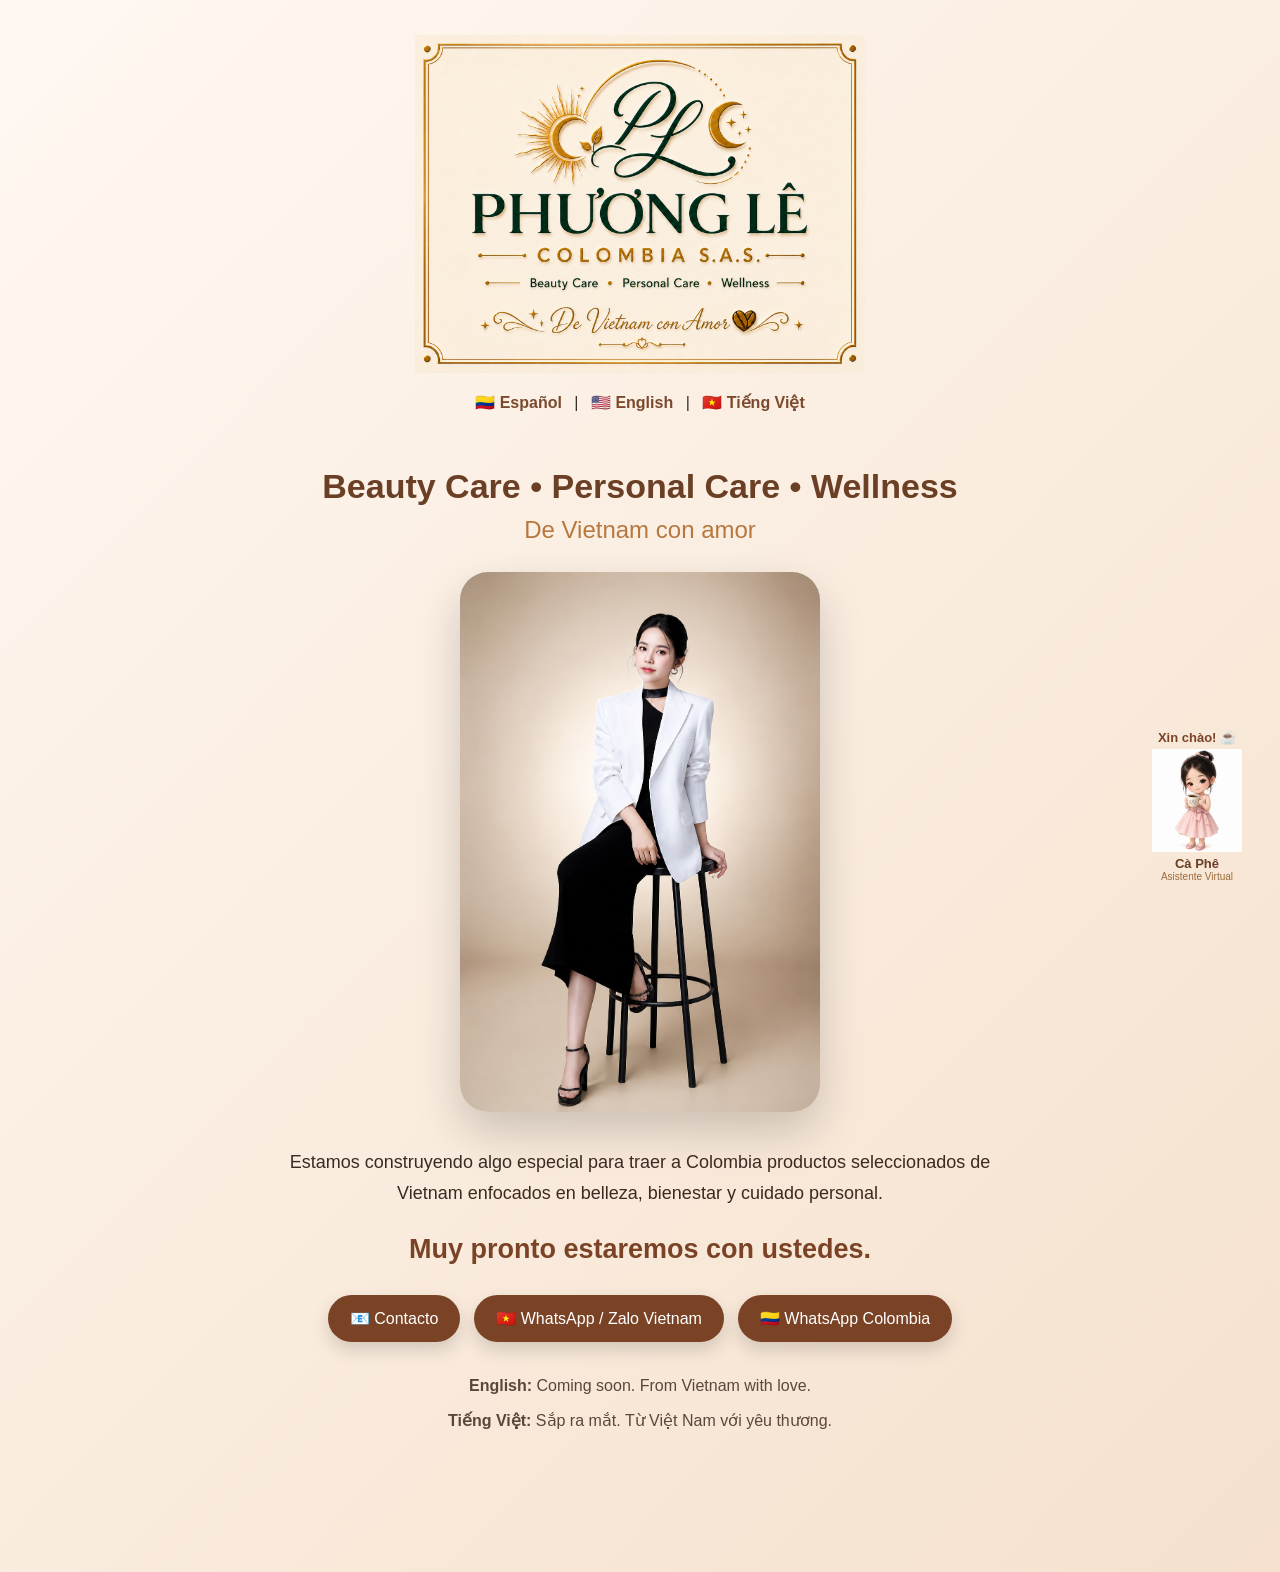
<file: index.html>
<!DOCTYPE html>
<html lang="es">
<head>
  <meta charset="UTF-8">
  <meta name="viewport" content="width=device-width, initial-scale=1.0">
  <title>Phuongle Colombia</title>
  <link rel="stylesheet" href="style.css">
</head>
<body>

  <header>
    <img src="logo-phuongle.png" alt="Phuongle Colombia" class="logo">

    <div class="language-switch">
      <a href="index.html">🇨🇴 Español</a> |
      <a href="index-en.html">🇺🇸 English</a> |
      <a href="index-vi.html">🇻🇳 Tiếng Việt</a>
    </div>
  </header>

  <main class="container">
    <section class="intro">
      <h1>Beauty Care • Personal Care • Wellness</h1>
      <h2>De Vietnam con amor</h2>

      <img src="phuongle.png" alt="Phuongle Colombia" class="main-photo">

      <p>
        Estamos construyendo algo especial para traer a Colombia productos seleccionados
        de Vietnam enfocados en belleza, bienestar y cuidado personal.
      </p>

      <h3>Muy pronto estaremos con ustedes.</h3>

      <div class="buttons">
        <a href="mailto:care@phuonglecol.com">📧 Contacto</a>
        <a href="https://wa.me/84375055458" target="_blank">🇻🇳 WhatsApp / Zalo Vietnam</a>
        <a href="https://wa.me/573188597639" target="_blank">🇨🇴 WhatsApp Colombia</a>
      </div>

      <div class="languages">
        <p><strong>English:</strong> Coming soon. From Vietnam with love.</p>
        <p><strong>Tiếng Việt:</strong> Sắp ra mắt. Từ Việt Nam với yêu thương.</p>
      </div>
    </section>
  </main>

  <div class="caphe" onclick="window.open('https://wa.me/573188597639', '_blank')">
    <div class="caphe-bubble" id="capheBubble">Xin chào! ☕</div>

    <img src="caphe.png" alt="Bé Cà Phê">

    <div class="caphe-text">
      <strong>Cà Phê</strong>
      <span>Asistente Virtual</span>
    </div>
  </div>

  <script>
    const mensajesCaphe = [
      "Xin chào! ☕",
      "Welcome! ☕",
      "¡Hola! ☕",
      "¿Te ayudo?"
    ];

    let mensajeActual = 0;
    const bubble = document.getElementById("capheBubble");

    setInterval(() => {
      mensajeActual = (mensajeActual + 1) % mensajesCaphe.length;
      bubble.textContent = mensajesCaphe[mensajeActual];
    }, 3000);

    document.addEventListener('contextmenu', function(e) {
      e.preventDefault();
    });

    document.addEventListener('dragstart', function(e) {
      e.preventDefault();
    });
  </script>

</body>
</html>
</file>
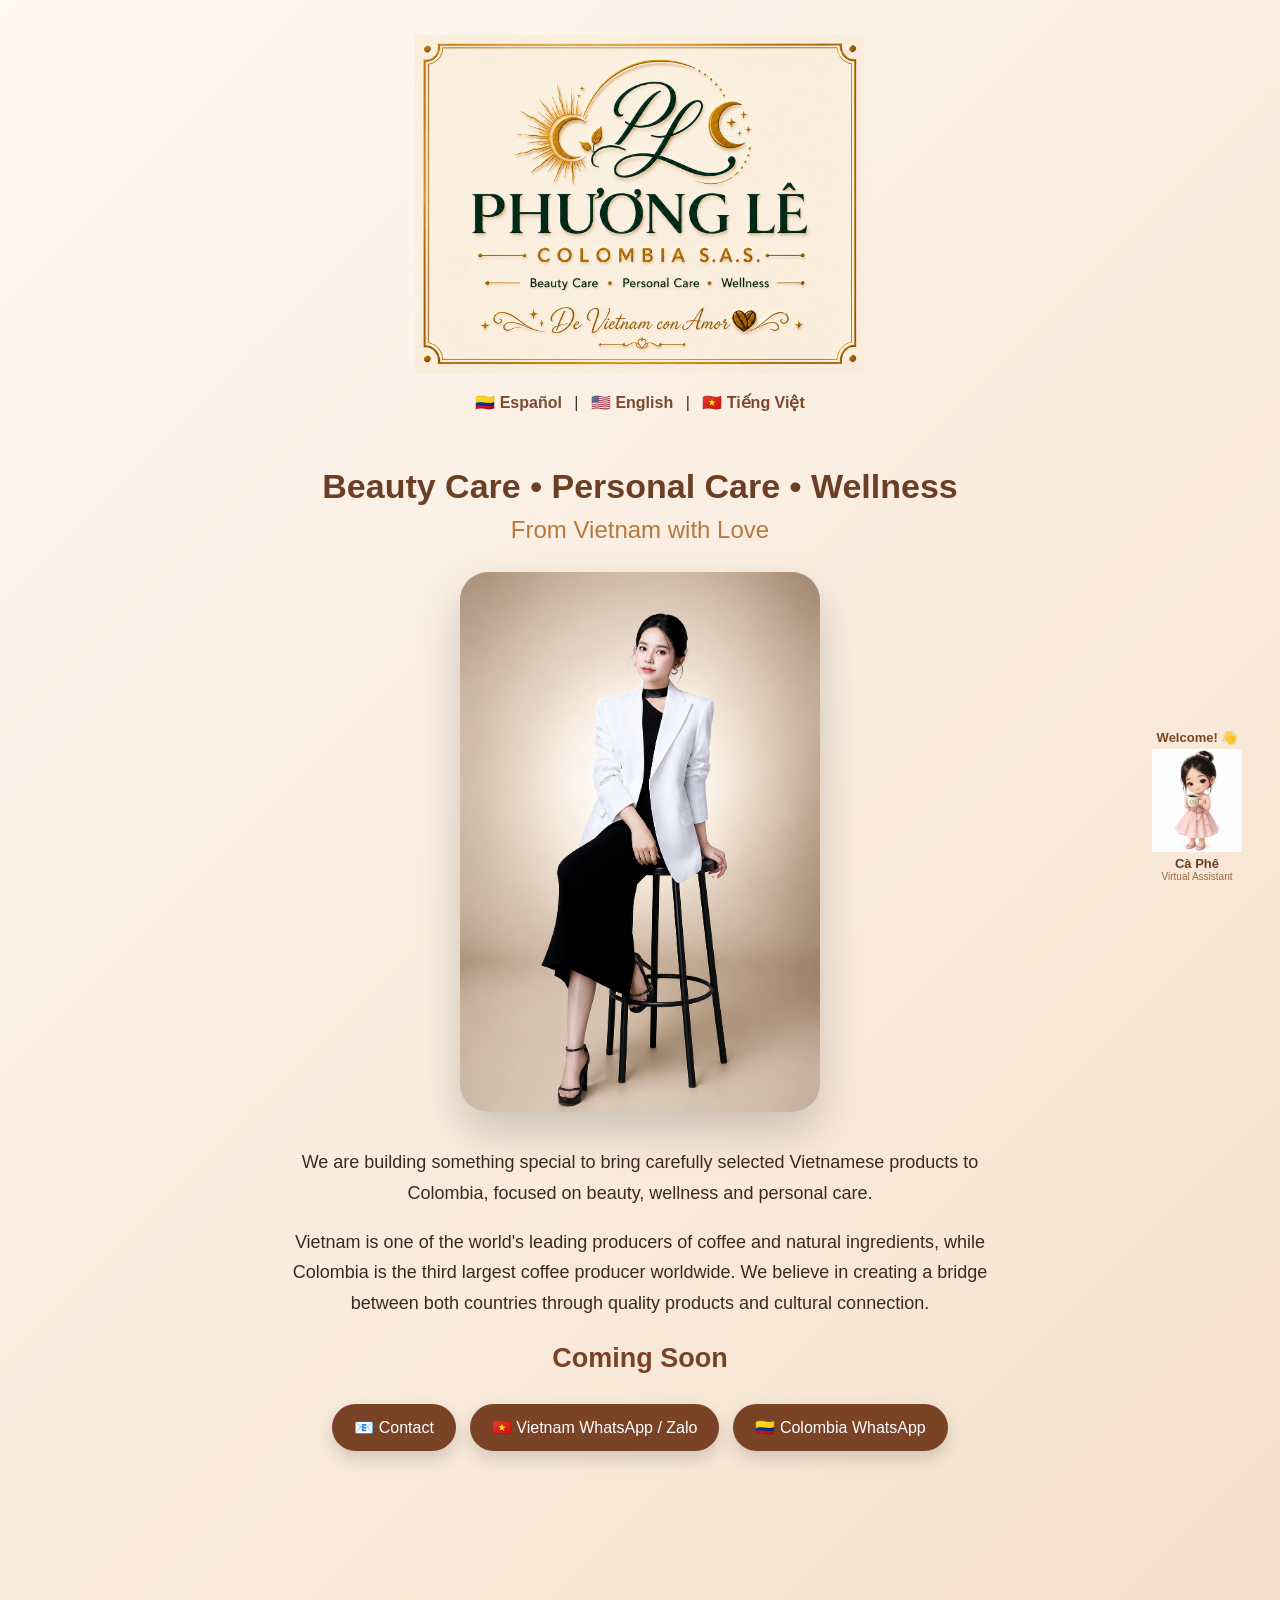
<file: index-en.html>
<!DOCTYPE html>
<html lang="en">
<head>
  <meta charset="UTF-8">
  <meta name="viewport" content="width=device-width, initial-scale=1.0">
  <title>Phuongle Colombia</title>
  <link rel="stylesheet" href="style.css">
</head>
<body>

<header>
  <img src="logo-phuongle.png" alt="Phuongle Colombia" class="logo">

  <div class="language-switch">
    <a href="index.html">🇨🇴 Español</a> |
    <a href="index-en.html">🇺🇸 English</a> |
    <a href="index-vi.html">🇻🇳 Tiếng Việt</a>
  </div>
</header>

<main class="container">

<section class="intro">

<h1>Beauty Care • Personal Care • Wellness</h1>
<h2>From Vietnam with Love</h2>

<img src="phuongle.png" alt="Phuongle Colombia" class="main-photo">

<p>
We are building something special to bring carefully selected Vietnamese products to Colombia,
focused on beauty, wellness and personal care.
</p>

<p>
Vietnam is one of the world's leading producers of coffee and natural ingredients,
while Colombia is the third largest coffee producer worldwide.
We believe in creating a bridge between both countries through quality products and cultural connection.
</p>

<h3>Coming Soon</h3>

<div class="buttons">
  <a href="mailto:care@phuonglecol.com">📧 Contact</a>
  <a href="https://wa.me/84375055458" target="_blank">
    🇻🇳 Vietnam WhatsApp / Zalo
  </a>
  <a href="https://wa.me/573188597639" target="_blank">
    🇨🇴 Colombia WhatsApp
  </a>
</div>

</section>

</main>

<!--CÀ PHÊ -->

<div class="caphe" onclick="window.open('https://wa.me/573188597639', '_blank')">

  <div class="caphe-bubble" id="capheBubble">
    Welcome! 👋
  </div>

  <img src="caphe.png" alt="Bé Cà Phê">

  <div class="caphe-text">
    <strong>Cà Phê</strong>
    <span>Virtual Assistant</span>
  </div>

</div>

<script>

const mensajesCaphe = [
  "Welcome! 👋",
  "Hello! 👋",
  "Can I help you?",
  "From Vietnam 💛"
];

let mensajeActual = 0;

const bubble = document.getElementById("capheBubble");

if (bubble) {
  setInterval(function () {
    mensajeActual = (mensajeActual + 1) % mensajesCaphe.length;
    bubble.textContent = mensajesCaphe[mensajeActual];
  }, 3000);
}

document.addEventListener('contextmenu', function(e) {
  e.preventDefault();
});

document.addEventListener('dragstart', function(e) {
  e.preventDefault();
});

</script>

</body>
</html>
</file>
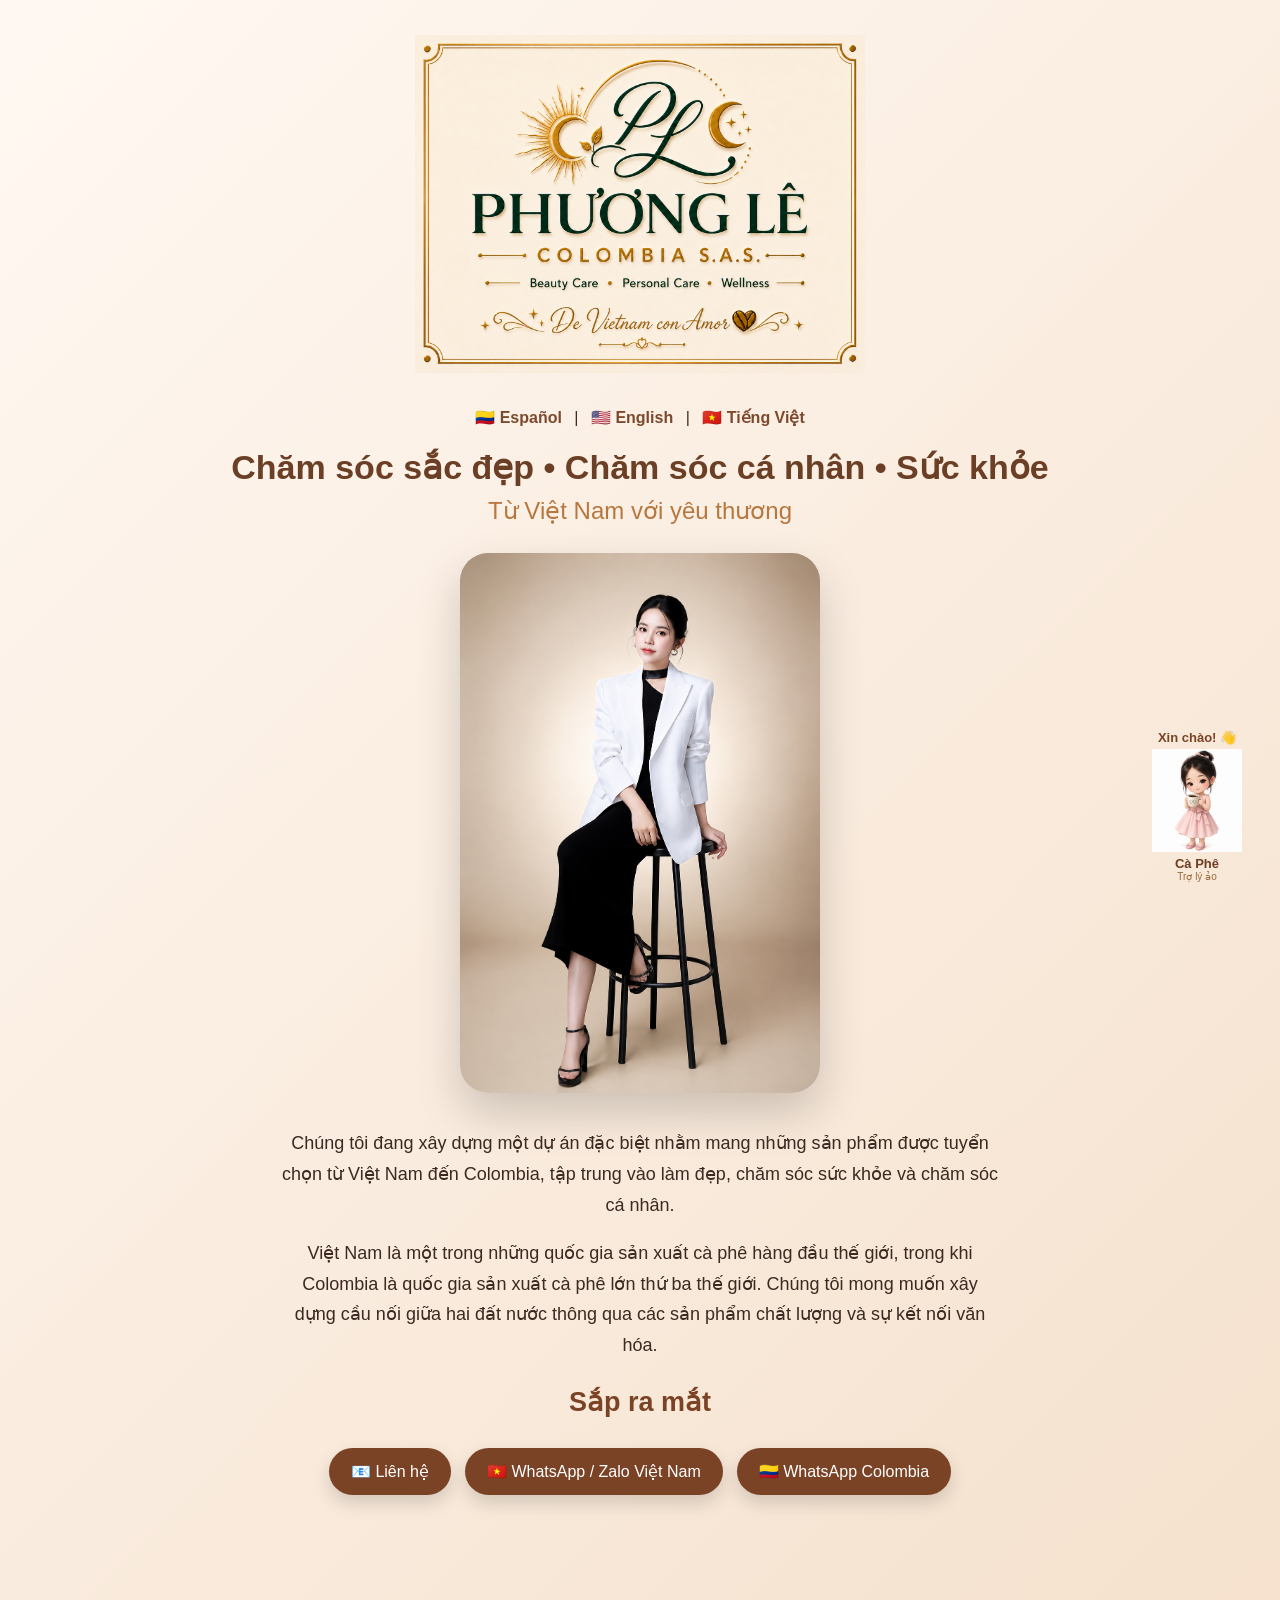
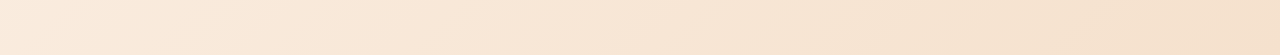
<file: index-vi.html>
<!DOCTYPE html>
<html lang="vi">
<head>
  <meta charset="UTF-8">
  <meta name="viewport" content="width=device-width, initial-scale=1.0">
  <title>Phuongle Colombia</title>
  <link rel="stylesheet" href="style.css">
</head>
<body>

<header>
  <img src="logo-phuongle.png" alt="Phuongle Colombia" class="logo">
</header>

<main class="container">
<section class="intro">

<div class="language-switch">
  <a href="index.html">🇨🇴 Español</a> |
  <a href="index-en.html">🇺🇸 English</a> |
  <a href="index-vi.html">🇻🇳 Tiếng Việt</a>
</div>

<h1>Chăm sóc sắc đẹp • Chăm sóc cá nhân • Sức khỏe</h1>
<h2>Từ Việt Nam với yêu thương</h2>

<img src="phuongle.png" alt="Phuongle Colombia" class="main-photo">

<p>
Chúng tôi đang xây dựng một dự án đặc biệt nhằm mang những sản phẩm được tuyển chọn từ Việt Nam đến Colombia,
tập trung vào làm đẹp, chăm sóc sức khỏe và chăm sóc cá nhân.
</p>

<p>
Việt Nam là một trong những quốc gia sản xuất cà phê hàng đầu thế giới,
trong khi Colombia là quốc gia sản xuất cà phê lớn thứ ba thế giới.
Chúng tôi mong muốn xây dựng cầu nối giữa hai đất nước thông qua các sản phẩm chất lượng và sự kết nối văn hóa.
</p>

<h3>Sắp ra mắt</h3>

<div class="buttons">
  <a href="mailto:care@phuonglecol.com">📧 Liên hệ</a>
  <a href="https://wa.me/84375055458" target="_blank">🇻🇳 WhatsApp / Zalo Việt Nam</a>
  <a href="https://wa.me/573188597639" target="_blank">🇨🇴 WhatsApp Colombia</a>
</div>

</section>
</main>

<div class="caphe" onclick="window.open('https://wa.me/573188597639', '_blank')">
  <div class="caphe-bubble" id="capheBubble">Xin chào! 👋</div>

  <img src="caphe.png" alt="Bé Cà Phê">

  <div class="caphe-text">
    <strong>Cà Phê</strong>
    <span>Trợ lý ảo</span>
  </div>
</div>

<script>
const mensajesCaphe = [
  "Xin chào! 👋",
  "Chào mừng bạn!",
  "Tôi có thể giúp gì?",
  "Từ Việt Nam 💛"
];

let mensajeActual = 0;
const bubble = document.getElementById("capheBubble");

setInterval(() => {
  mensajeActual = (mensajeActual + 1) % mensajesCaphe.length;
  bubble.textContent = mensajesCaphe[mensajeActual];
}, 3000);

document.addEventListener('contextmenu', function(e) {
  e.preventDefault();
});

document.addEventListener('dragstart', function(e) {
  e.preventDefault();
});
</script>

</body>
</html>
</file>
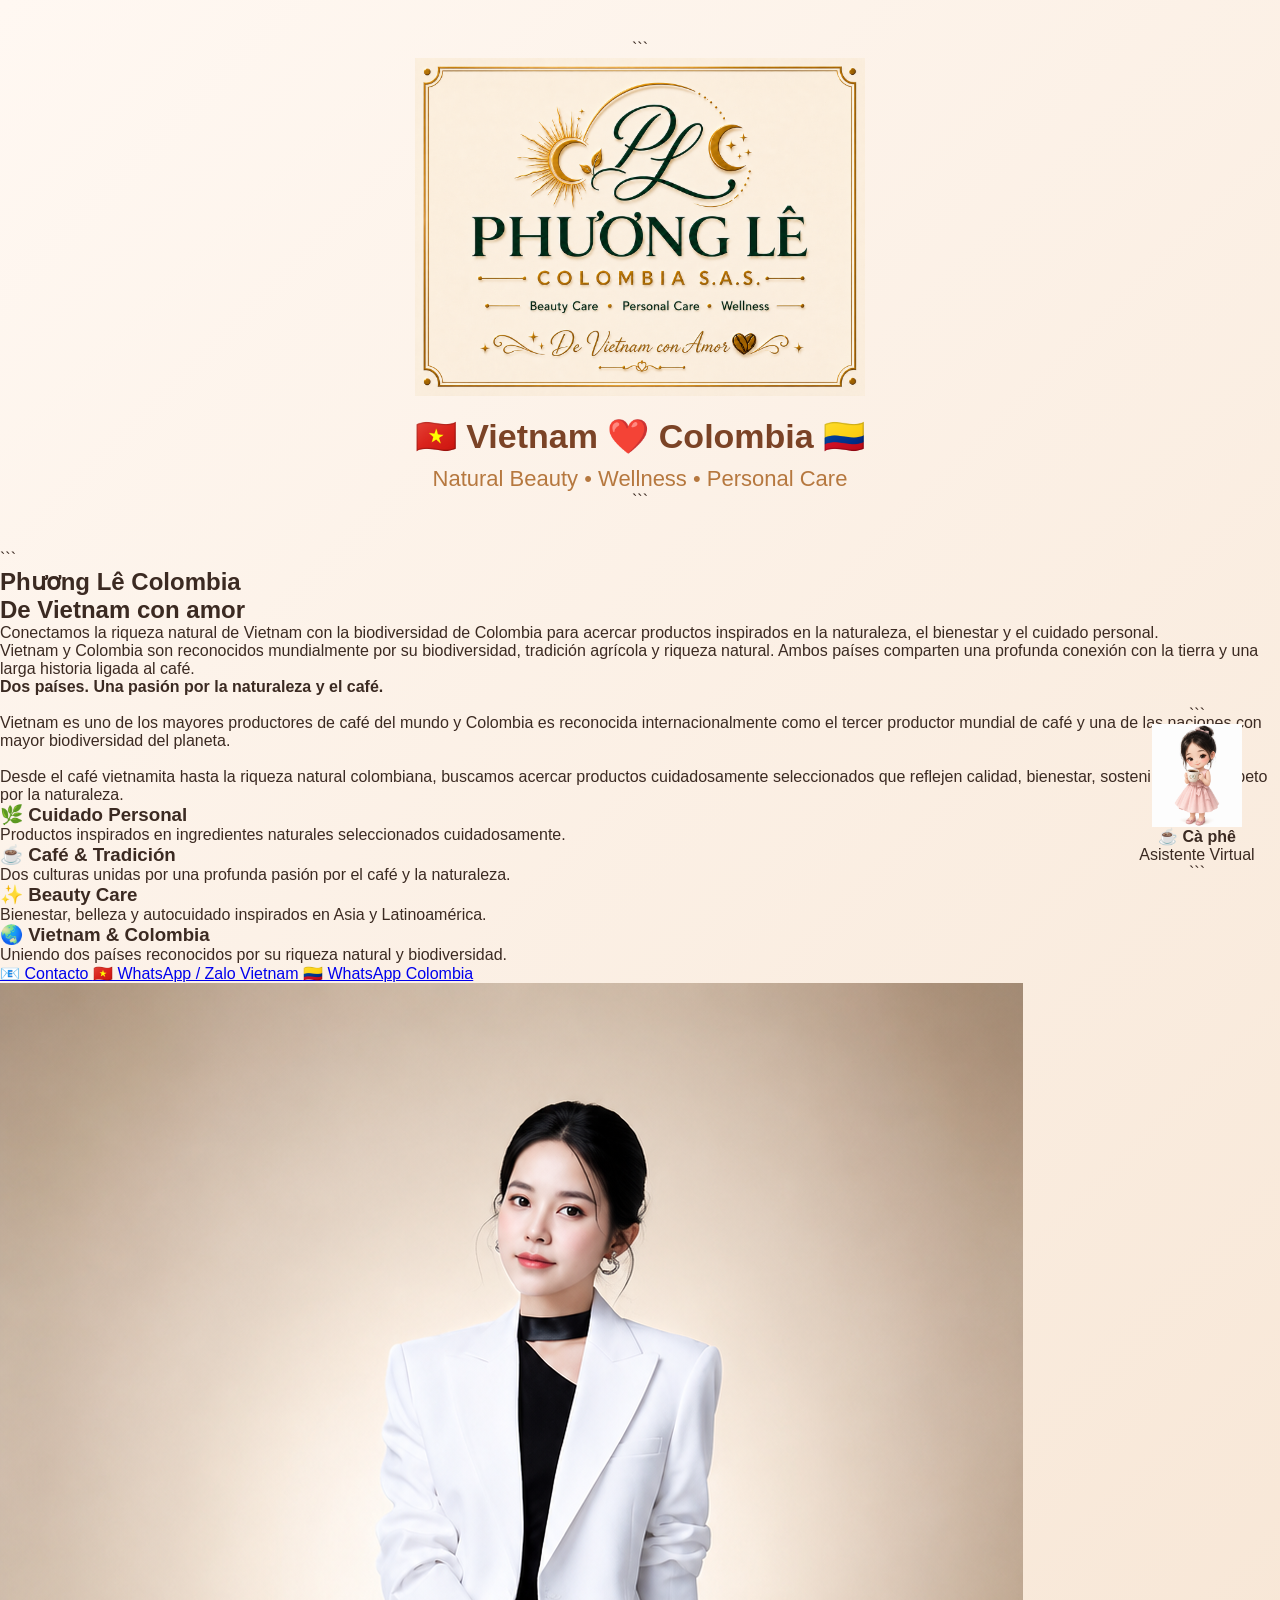
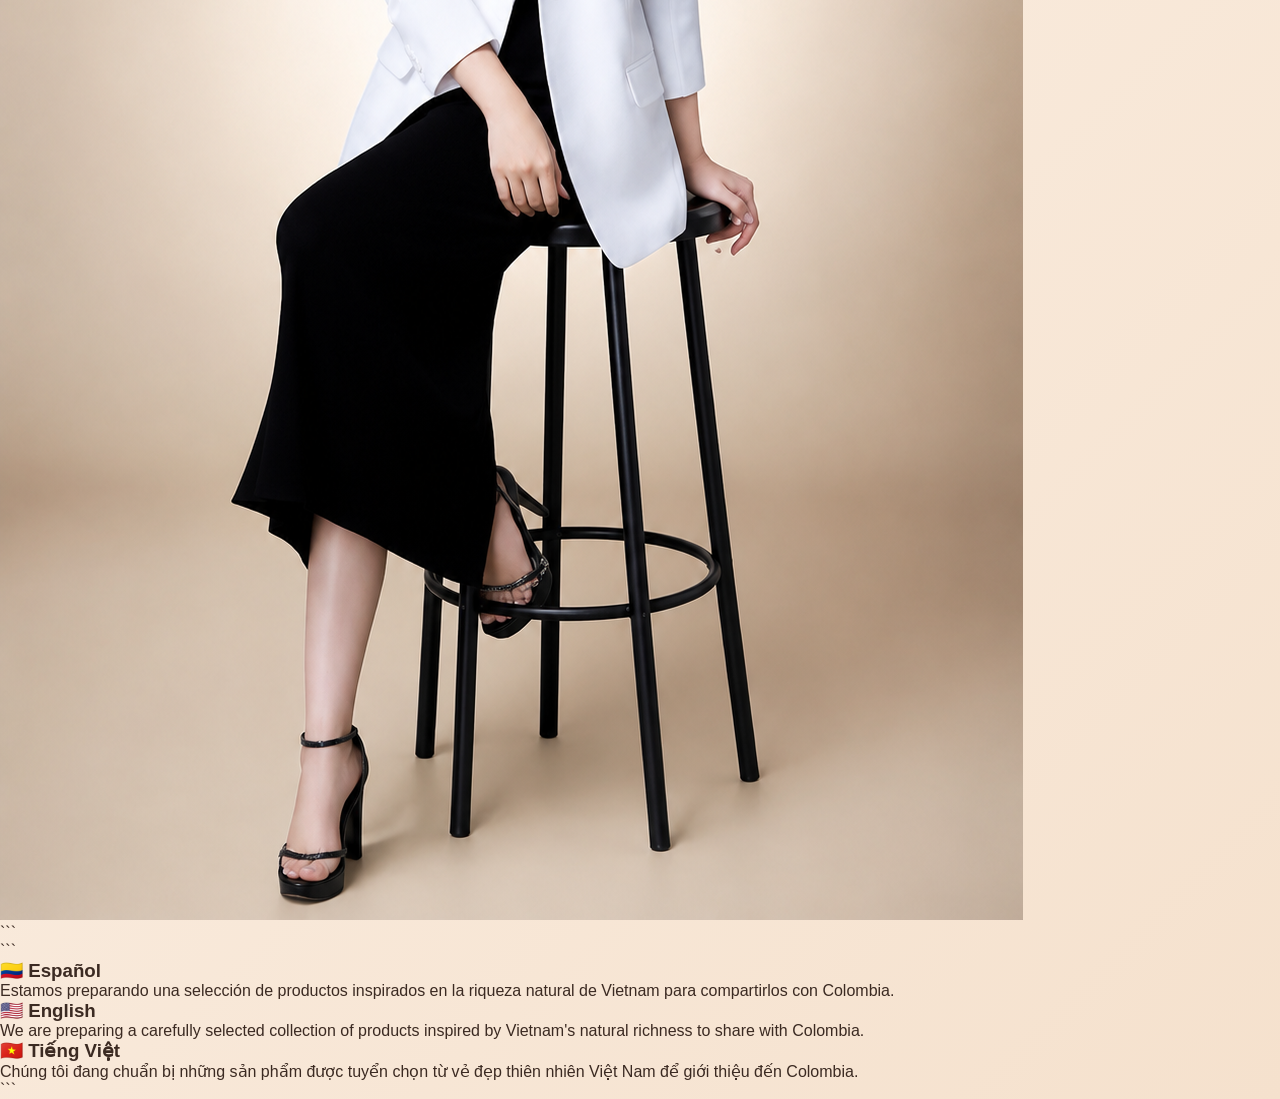
<file: index2.html>
<!DOCTYPE html>

<html lang="es">

<head>
<meta charset="UTF-8">
<meta name="viewport" content="width=device-width, initial-scale=1.0">

<title>Phương Lê Colombia</title>

<link rel="stylesheet" href="style.css">

</head>

<body>

<header style="text-align:center; padding:40px 20px;">

```
<img src="logo-phuongle.png" alt="Phương Lê Colombia" class="logo">

<div style="
    margin-top:20px;
    font-size:34px;
    font-weight:700;
    color:#7b4326;
">
    🇻🇳 Vietnam ❤️ Colombia 🇨🇴
</div>

<div style="
    margin-top:10px;
    font-size:22px;
    color:#b6783f;
">
    Natural Beauty • Wellness • Personal Care
</div>
```

</header>

<section class="hero2">

```
<div class="text2">

    <h1>Phương Lê Colombia</h1>

    <h2>De Vietnam con amor</h2>

    <p>
        Conectamos la riqueza natural de Vietnam con la biodiversidad de Colombia para acercar productos inspirados en la naturaleza, el bienestar y el cuidado personal.
    </p>

    <p>
        Vietnam y Colombia son reconocidos mundialmente por su biodiversidad, tradición agrícola y riqueza natural. Ambos países comparten una profunda conexión con la tierra y una larga historia ligada al café.
    </p>

    <div class="highlight">

        <strong>Dos países. Una pasión por la naturaleza y el café.</strong>

        <br><br>

        Vietnam es uno de los mayores productores de café del mundo y Colombia es reconocida internacionalmente como el tercer productor mundial de café y una de las naciones con mayor biodiversidad del planeta.

        <br><br>

        Desde el café vietnamita hasta la riqueza natural colombiana, buscamos acercar productos cuidadosamente seleccionados que reflejen calidad, bienestar, sostenibilidad y respeto por la naturaleza.

    </div>

    <div class="preview-products">

        <div class="card-preview">
            <h3>🌿 Cuidado Personal</h3>
            <p>Productos inspirados en ingredientes naturales seleccionados cuidadosamente.</p>
        </div>

        <div class="card-preview">
            <h3>☕ Café & Tradición</h3>
            <p>Dos culturas unidas por una profunda pasión por el café y la naturaleza.</p>
        </div>

        <div class="card-preview">
            <h3>✨ Beauty Care</h3>
            <p>Bienestar, belleza y autocuidado inspirados en Asia y Latinoamérica.</p>
        </div>

        <div class="card-preview">
            <h3>🌏 Vietnam & Colombia</h3>
            <p>Uniendo dos países reconocidos por su riqueza natural y biodiversidad.</p>
        </div>

    </div>

    <div class="contact-buttons">

        <a href="mailto:care@phuonglecol.com">
            📧 Contacto
        </a>

        <a href="https://wa.me/84375055458" target="_blank">
            🇻🇳 WhatsApp / Zalo Vietnam
        </a>

        <a href="https://wa.me/573188597639" target="_blank">
            🇨🇴 WhatsApp Colombia
        </a>

    </div>

</div>

<div class="hero-photo">

    <img src="phuongle.png" alt="Phương Lê">

</div>
```

</section>

<section class="languages-box">

```
<div class="language">

    <h3>🇨🇴 Español</h3>

    <p>
        Estamos preparando una selección de productos inspirados en la riqueza natural de Vietnam para compartirlos con Colombia.
    </p>

</div>

<div class="language">

    <h3>🇺🇸 English</h3>

    <p>
        We are preparing a carefully selected collection of products inspired by Vietnam's natural richness to share with Colombia.
    </p>

</div>

<div class="language">

    <h3>🇻🇳 Tiếng Việt</h3>

    <p>
        Chúng tôi đang chuẩn bị những sản phẩm được tuyển chọn từ vẻ đẹp thiên nhiên Việt Nam để giới thiệu đến Colombia.
    </p>

</div>
```

</section>

<div class="caphe">

```
<img src="caphe.png" alt="Cà phê">

<div>
    <strong>☕ Cà phê</strong>
    <span>Asistente Virtual</span>
</div>
```

</div>

</body>
</html>
</file>
<file: style.css>
* {
  margin: 0;
  padding: 0;
  box-sizing: border-box;
}

body {
  font-family: Arial, sans-serif;
  background: linear-gradient(135deg, #fff8f2, #f5e1cd);
  color: #3b2a22;
  min-height: 100vh;
  -webkit-user-select: none;
  user-select: none;
}

header {
  text-align: center;
  padding: 35px 20px 15px;
}

.logo {
  width: 450px;
  max-width: 90%;
  display: block;
  margin: 0 auto;
}

.language-switch {
  text-align: center;
  margin: 20px auto;
  font-size: 16px;
}

.language-switch a {
  text-decoration: none;
  font-weight: bold;
  color: #7b4a2e;
  margin: 0 8px;
}

.language-switch a:hover {
  text-decoration: underline;
}

.container {
  width: 90%;
  max-width: 1100px;
  margin: 0 auto;
  text-align: center;
  padding-bottom: 130px;
}

.intro h1 {
  font-size: 34px;
  color: #6b3f25;
  margin-top: 20px;
  margin-bottom: 10px;
}

.intro h2 {
  font-size: 24px;
  color: #b6783f;
  font-weight: normal;
  margin-bottom: 28px;
}

.main-photo {
  width: 360px;
  max-width: 90%;
  border-radius: 28px;
  box-shadow: 0 20px 45px rgba(0,0,0,0.18);
  margin: 10px auto 35px;
  display: block;
}

.intro p {
  font-size: 18px;
  line-height: 1.7;
  max-width: 720px;
  margin: 0 auto 18px;
}

.intro h3 {
  font-size: 27px;
  color: #7b4326;
  margin: 25px 0;
}

.buttons {
  display: flex;
  justify-content: center;
  gap: 14px;
  flex-wrap: wrap;
  margin: 30px 0;
}

.buttons a {
  text-decoration: none;
  background: #7b4326;
  color: white;
  padding: 14px 22px;
  border-radius: 30px;
  font-size: 16px;
  transition: 0.3s;
  box-shadow: 0 8px 18px rgba(0,0,0,0.15);
}

.buttons a:hover {
  background: #a86636;
}

.languages {
  margin-top: 25px;
  color: #5a463c;
}

.languages p {
  font-size: 16px;
  margin-bottom: 8px;
}

img {
  -webkit-user-drag: none;
  user-select: none;
  pointer-events: none;
}

/* ASISTENTE VIRTUAL CÀ PHÊ */

.caphe {
  position: fixed;
  right: 18px;
  bottom: 18px;
  width: 130px;
  z-index: 99999;
  text-align: center;
  cursor: pointer;
  animation: capheFloat 3s ease-in-out infinite;
}

.caphe-bubble {
  display: block;
  visibility: visible;
  opacity: 1;
  color: #7b4326;
  background: transparent;
  font-size: 13px;
  font-weight: bold;
  margin-bottom: 4px;
  white-space: nowrap;
  line-height: 1.2;
}

.caphe img {
  width: 90px;
  height: auto;
  display: block;
  margin: 0 auto;
}

.caphe-text {
  margin-top: 4px;
  background: transparent;
  border: none;
  box-shadow: none;
}

.caphe-text strong {
  display: block;
  color: #6b3d22;
  font-size: 13px;
}

.caphe-text span {
  display: block;
  color: #9b6a3c;
  font-size: 10px;
}

@keyframes capheFloat {
  0% { transform: translateY(0); }
  50% { transform: translateY(-6px); }
  100% { transform: translateY(0); }
}

@media (max-width: 768px) {
  .intro h1 {
    font-size: 26px;
  }

  .intro h2 {
    font-size: 20px;
  }

  .main-photo {
    width: 300px;
  }

  .buttons a {
    width: 100%;
    max-width: 320px;
  }

  .caphe {
    width: 115px;
    right: 10px;
    bottom: 10px;
  }

  .caphe img {
    width: 76px;
  }

  .caphe-bubble {
    font-size: 12px;
  }

  .caphe-text strong {
    font-size: 12px;
  }

  .caphe-text span {
    font-size: 9px;
  }
}
</file>
